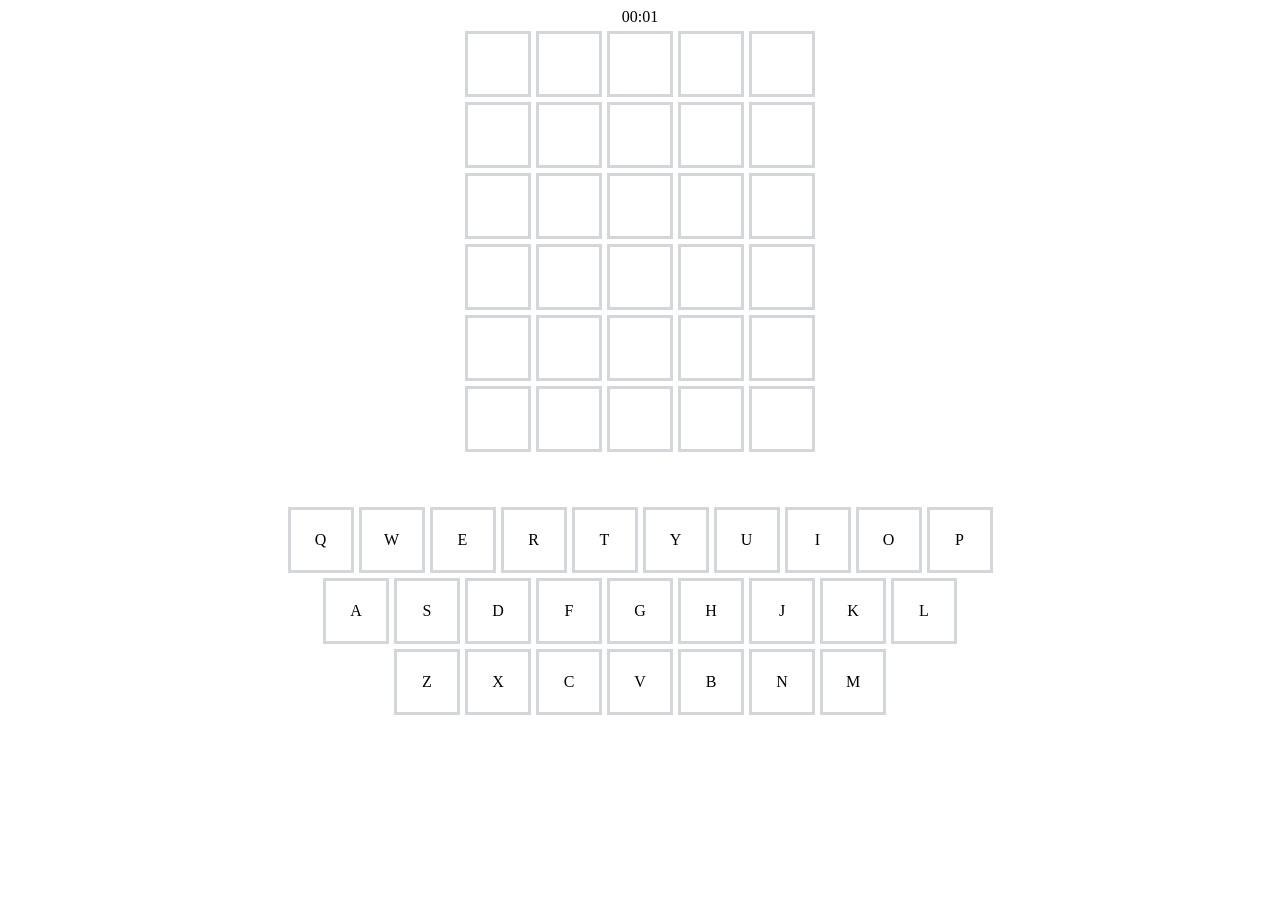
<file: index.html>
<!DOCTYPE html>
<html lang="en">
  <head>
    <meta charset="UTF-8" />
    <meta name="viewport" content="width=device-width, initial-scale=1.0" />
    <title>WordleGame</title>
    <link rel="stylesheet" href="css/main.css" />
    <link rel="stylesheet" href="css/footer.css" />
  </head>
  <body>
    <header>
      <!-- 스스로 해보기 (아이콘 넣기) -->
    </header>
    <main>
      <div id="timer">00:00</div>
      <div class="board-row row-0">
        <div class="board-block" data-index="00"></div>
        <div class="board-block" data-index="01"></div>
        <div class="board-block" data-index="02"></div>
        <div class="board-block" data-index="03"></div>
        <div class="board-block" data-index="04"></div>
      </div>
      <div class="board-row row-1">
        <div class="board-block" data-index="10"></div>
        <div class="board-block" data-index="11"></div>
        <div class="board-block" data-index="12"></div>
        <div class="board-block" data-index="13"></div>
        <div class="board-block" data-index="14"></div>
      </div>
      <div class="board-row row-2">
        <div class="board-block" data-index="20"></div>
        <div class="board-block" data-index="21"></div>
        <div class="board-block" data-index="22"></div>
        <div class="board-block" data-index="23"></div>
        <div class="board-block" data-index="24"></div>
      </div>
      <div class="board-row row-3">
        <div class="board-block" data-index="30"></div>
        <div class="board-block" data-index="31"></div>
        <div class="board-block" data-index="32"></div>
        <div class="board-block" data-index="33"></div>
        <div class="board-block" data-index="34"></div>
      </div>
      <div class="board-row row-4">
        <div class="board-block" data-index="40"></div>
        <div class="board-block" data-index="41"></div>
        <div class="board-block" data-index="42"></div>
        <div class="board-block" data-index="43"></div>
        <div class="board-block" data-index="44"></div>
      </div>
      <div class="board-row row-5">
        <div class="board-block" data-index="50"></div>
        <div class="board-block" data-index="51"></div>
        <div class="board-block" data-index="52"></div>
        <div class="board-block" data-index="53"></div>
        <div class="board-block" data-index="54"></div>
      </div>

      <div class="blank"></div>
    </main>

    <footer>
      <!-- 스스로 해보기  -->
      <div class="keyboard-row" row-1>
        <div class="keyboard-column" data-key="Q">Q</div>
        <div class="keyboard-column" data-key="W">W</div>
        <div class="keyboard-column" data-key="E">E</div>
        <div class="keyboard-column" data-key="R">R</div>
        <div class="keyboard-column" data-key="T">T</div>
        <div class="keyboard-column" data-key="Y">Y</div>
        <div class="keyboard-column" data-key="U">U</div>
        <div class="keyboard-column" data-key="I">I</div>
        <div class="keyboard-column" data-key="O">O</div>
        <div class="keyboard-column" data-key="P">P</div>
      </div>
      <div class="keyboard-row" row-2>
        <div class="keyboard-column" data-key="A">A</div>
        <div class="keyboard-column" data-key="S">S</div>
        <div class="keyboard-column" data-key="D">D</div>
        <div class="keyboard-column" data-key="F">F</div>
        <div class="keyboard-column" data-key="G">G</div>
        <div class="keyboard-column" data-key="H">H</div>
        <div class="keyboard-column" data-key="J">J</div>
        <div class="keyboard-column" data-key="K">K</div>
        <div class="keyboard-column" data-key="L">L</div>
      </div>
      <div class="keyboard-row" row-3>
        <div class="keyboard-column" data-key="Z">Z</div>
        <div class="keyboard-column" data-key="X">X</div>
        <div class="keyboard-column" data-key="C">C</div>
        <div class="keyboard-column" data-key="V">V</div>
        <div class="keyboard-column" data-key="B">B</div>
        <div class="keyboard-column" data-key="N">N</div>
        <div class="keyboard-column" data-key="M">M</div>
      </div>
    </footer>

    <script src="js/index.js"></script>
  </body>
</html>
</file>
<file: css/main.css>
main {
  display: flex;
  flex-direction: column;
  justify-content: center;
  align-items: center;
  gap: 5px; //하위요소들이 서로 떨어짐
}

.board-row {
  display: flex;
  justify-content: center;
  align-items: center;
  gap: 5px; //하위요소들이 서로 떨어짐
}

.board-block {
  display: flex;
  justify-content: center;
  align-items: center;
  border: 3px solid #d3d6da;
  width: 60px;
  height: 60px;
  font-weight: bold;
  font-size: 25px;
}

.blank {
  height: 50px;
  width: 100vw;
}
</file>
<file: css/footer.css>
footer {
  display: flex;
  flex-direction: column;
  justify-content: center;
  align-items: center;
  gap: 5px; //하위요소들이 서로 떨어짐
}

.keyboard-row {
  display: flex;
  justify-content: center;
  align-items: center;
  gap: 5px; //하위요소들이 서로 떨어짐
}

.keyboard-column {
  display: flex;
  justify-content: center;
  align-items: center;
  border: 3px solid #d3d6da;
  width: 60px;
  height: 60px;
}

@keyframes icons-둥-둥 {
  0% {
    transform: translateY(0px);
  }
  40% {
    transform: translateY(-10px);
  }
  100% {
    transform: translateY(0px);
  }
}

.애니메이션 {
  animation: 1s icons-둥-둥 infinite;
}
</file>
